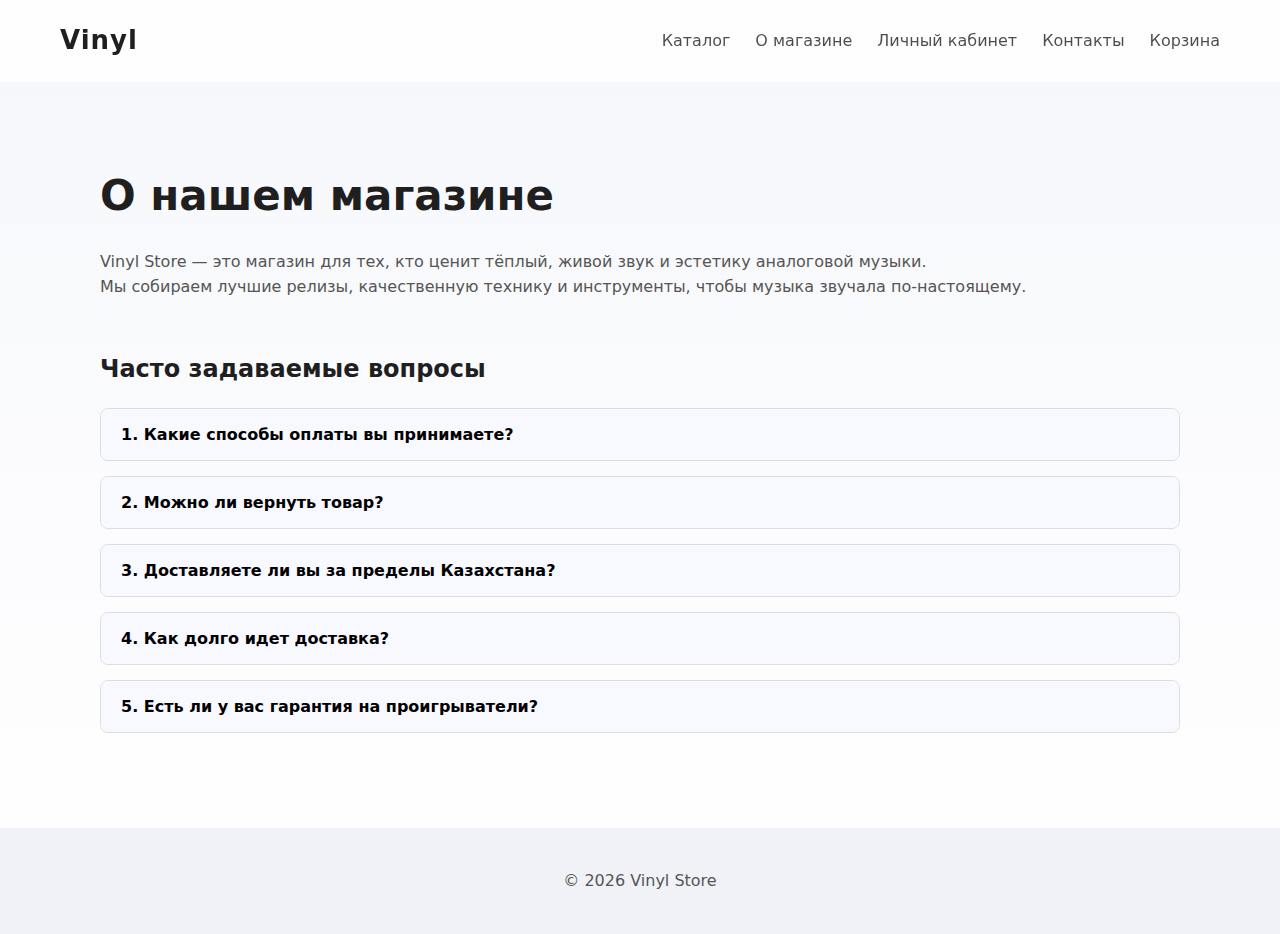
<file: pages/about.html>
<!DOCTYPE html>
<html lang="ru">
<head>
  <meta charset="UTF-8">
  <title>О магазине — Vinyl Store</title>

  <link rel="stylesheet" href="../css/reset.css">
  <link rel="stylesheet" href="../css/base.css">
  <link rel="stylesheet" href="../css/layout.css">
  <link rel="stylesheet" href="../css/components.css">
</head>
<body>

<header class="header">
  <nav class="nav">
    <a href="../index.html" class="logo">Vinyl</a>
    <ul class="nav-list">
      <li><a href="catalog.html">Каталог</a></li>
      <li><a href="about.html">О магазине</a></li>
      <li><a href="account.html">Личный кабинет</a></li>
      <li><a href="contacts.html">Контакты</a></li>
      <li><a href="cart.html">Корзина</a></li>
    </ul>
  </nav>
</header>

<main class="page-content">
  <h1>О нашем магазине</h1>

  <p>
    Vinyl Store — это магазин для тех, кто ценит тёплый,
    живой звук и эстетику аналоговой музыки.
  </p>

  <p>
    Мы собираем лучшие релизы, качественную технику и
    инструменты, чтобы музыка звучала по-настоящему.
  </p>

  <section class="faq">
    <h2>Часто задаваемые вопросы</h2>

    <div class="faq-item">
      <button class="faq-question">1. Какие способы оплаты вы принимаете?</button>
      <div class="faq-answer">Мы принимаем только онлайн-оплату.</div>
    </div>

    <div class="faq-item">
      <button class="faq-question">2. Можно ли вернуть товар?</button>
      <div class="faq-answer">Да, в течение 14 дней при сохранении упаковки и чека.</div>
    </div>

    <div class="faq-item">
      <button class="faq-question">3. Доставляете ли вы за пределы Казахстана?</button>
      <div class="faq-answer">На данный момент доставка доступна только внутри Казахстана.</div>
    </div>

    <div class="faq-item">
      <button class="faq-question">4. Как долго идет доставка?</button>
      <div class="faq-answer">Доставка по Алматы — 1-2 дня, по другим регионам — 3-5 дней.</div>
    </div>

    <div class="faq-item">
      <button class="faq-question">5. Есть ли у вас гарантия на проигрыватели?</button>
      <div class="faq-answer">Да, на все проигрыватели действует гарантия 12 месяцев.</div>
    </div>
  </section>
</main>

<footer class="footer">
  <p>© 2026 Vinyl Store</p>
</footer>

<script>
  // FAQ раскрытие/скрытие
  const faqQuestions = document.querySelectorAll(".faq-question");

  faqQuestions.forEach(q => {
    q.addEventListener("click", () => {
      const answer = q.nextElementSibling;
      const isOpen = answer.style.display === "block";

      // закрываем
      document.querySelectorAll(".faq-answer").forEach(a => a.style.display = "none");

      // открываем
      if (!isOpen) answer.style.display = "block";
    });
  });
</script>
</body>
</html>
</file>
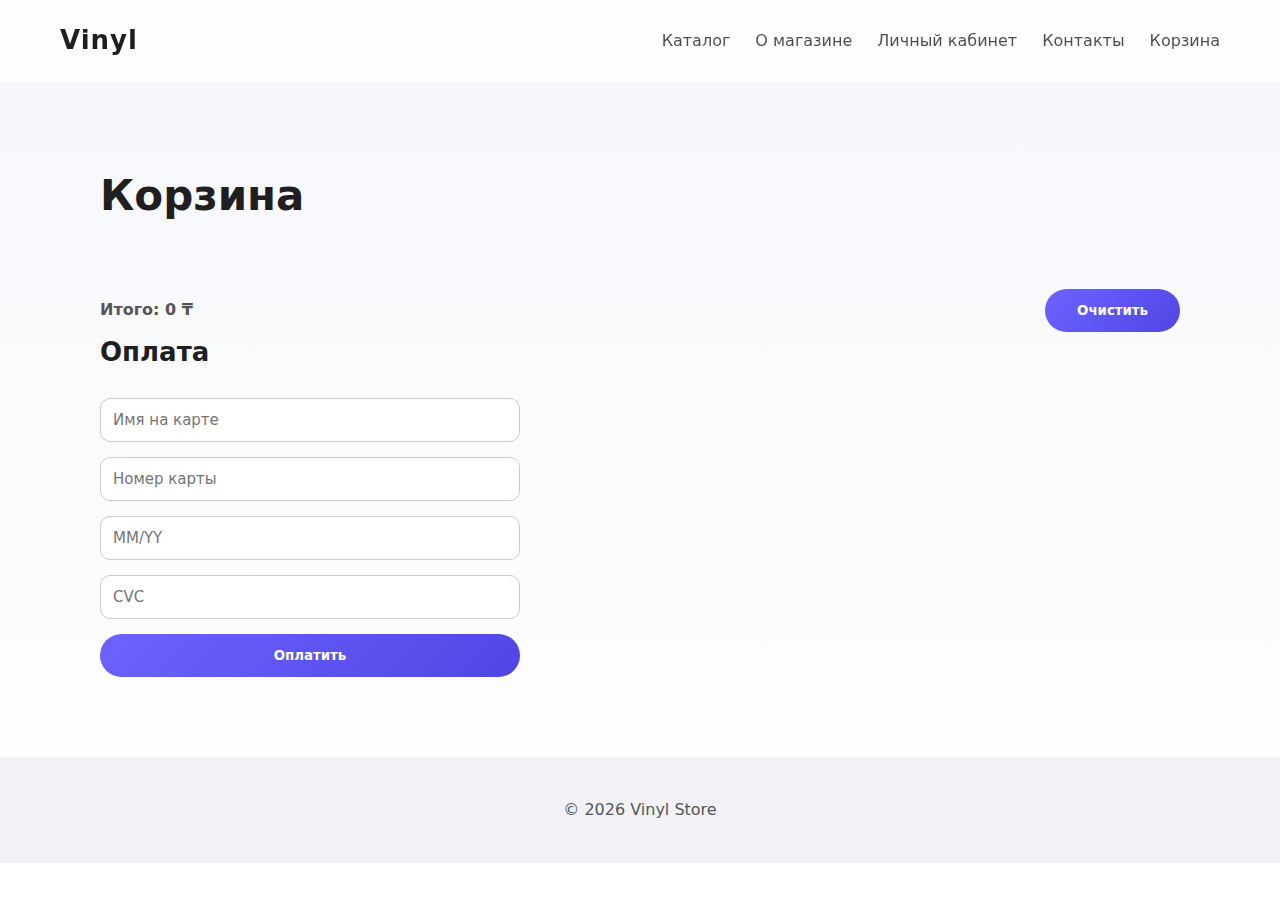
<file: pages/cart.html>
<!DOCTYPE html>
<html lang="ru">
<head>
  <meta charset="UTF-8">
  <title>Корзина — Vinyl Store</title>

  <link rel="stylesheet" href="../css/reset.css">
  <link rel="stylesheet" href="../css/base.css">
  <link rel="stylesheet" href="../css/layout.css">
  <link rel="stylesheet" href="../css/components.css">
</head>
<body>

<header class="header">
  <nav class="nav">
    <a href="../index.html" class="logo">Vinyl</a>
    <ul class="nav-list">
      <li><a href="catalog.html">Каталог</a></li>
      <li><a href="about.html">О магазине</a></li>
      <li><a href="account.html">Личный кабинет</a></li>
      <li><a href="contacts.html">Контакты</a></li>
      <li><a href="cart.html">Корзина</a></li>
    </ul>
  </nav>
</header>

<main class="page-content">
  <h1>Корзина</h1>

  <section class="cart-container"></section>

  <div class="cart-total">
    <p>Итого: <span id="total">0</span> ₸</p>
    <button id="clear-cart" class="btn">Очистить</button>
  </div>

  <div class="payment-form">
    <h2>Оплата</h2>
    <input type="text" id="pay-name" placeholder="Имя на карте">
    <input type="text" id="pay-card" placeholder="Номер карты">
    <input type="text" id="pay-exp" placeholder="MM/YY">
    <input type="text" id="pay-cvc" placeholder="CVC">
    <button id="pay-btn" class="btn">Оплатить</button>
  </div>
</main>

<footer class="footer">
  <p>© 2026 Vinyl Store</p>
</footer>

<script src="../js/script.js"></script>
</body>
</html>
</file>
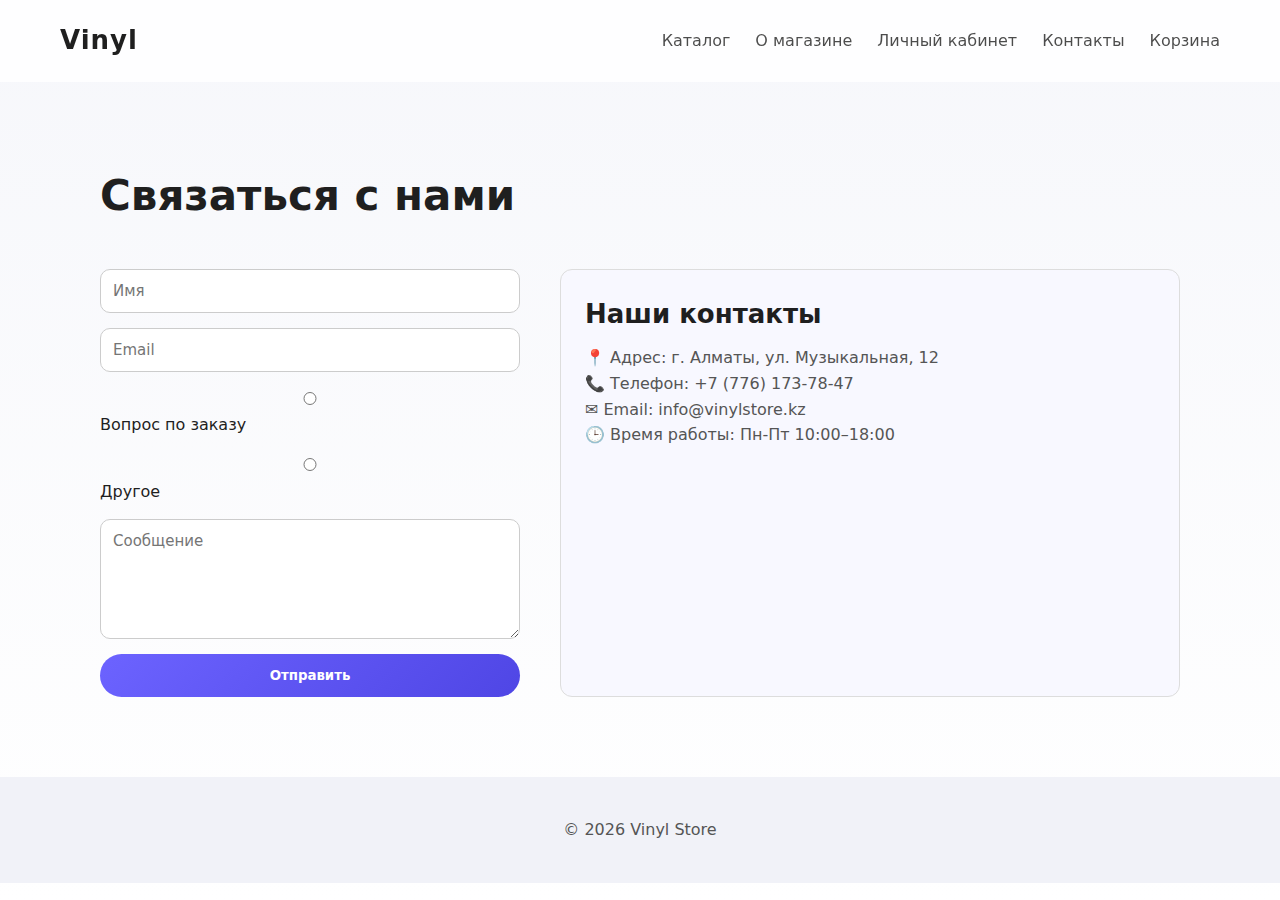
<file: pages/contacts.html>
<!DOCTYPE html>
<html lang="ru">
<head>
  <meta charset="UTF-8">
  <title>Контакты — Vinyl Store</title>

  <link rel="stylesheet" href="../css/reset.css">
  <link rel="stylesheet" href="../css/base.css">
  <link rel="stylesheet" href="../css/layout.css">
  <link rel="stylesheet" href="../css/components.css">
</head>
<body>

<header class="header">
  <nav class="nav">
    <a href="../index.html" class="logo">Vinyl</a>
    <ul class="nav-list">
      <li><a href="catalog.html">Каталог</a></li>
      <li><a href="about.html">О магазине</a></li>
      <li><a href="account.html">Личный кабинет</a></li>
      <li><a href="contacts.html">Контакты</a></li>
      <li><a href="cart.html">Корзина</a></li>
    </ul>
  </nav>
</header>

<main class="page-content">
  <h1>Связаться с нами</h1>

  <div class="contact-wrapper">
    <form class="contact-form contact-left" id="contact-form">
      <input type="text" name="name" placeholder="Имя" required>
      <input type="email" name="email" placeholder="Email" required>

      <label>
        <input type="radio" name="topic" value="order" required>
        Вопрос по заказу
      </label>

      <label>
        <input type="radio" name="topic" value="other">
        Другое
      </label>

      <textarea name="message" placeholder="Сообщение" required></textarea>

      <button type="submit" class="btn">Отправить</button>
    </form>

    <div class="contact-right">
      <h2>Наши контакты</h2>
      <p>📍 Адрес: г. Алматы, ул. Музыкальная, 12</p>
      <p>📞 Телефон: +7 (776) 173-78-47</p>
      <p>✉ Email: info@vinylstore.kz</p>
      <p>🕒 Время работы: Пн-Пт 10:00–18:00</p>
    </div>
  </div>
</main>

<footer class="footer">
  <p>© 2026 Vinyl Store</p>
</footer>

<script src="../js/script.js"></script>
</body>
</html>
</file>
<file: css/base.css>
body {
  font-family: 'Segoe UI', system-ui, sans-serif;
  background: linear-gradient(180deg, #f6f7fb, #ffffff);
  color: #1f1f1f;
  line-height: 1.6;
}

h1 {
  font-size: 42px;
  margin-bottom: 20px;
}

h2 {
  font-size: 26px;
  margin-bottom: 10px;
}

h3 {
  font-size: 20px;
}

p {
  color: #555;
}

a {
  color: inherit;
  text-decoration: none;
}

.page-content {
  padding: 80px 60px;
  max-width: 1200px;
  margin: 0 auto;
}

input, textarea {
  font-family: inherit;
  font-size: 15px;
  outline: none;
}

input:focus, textarea:focus {
  border-color: #6c63ff;
  box-shadow: 0 0 5px rgba(108, 99, 255, 0.3);
}
</file>
<file: css/layout.css>
.header {
  background: rgba(255, 255, 255, 0.85);
  backdrop-filter: blur(8px);
  position: sticky;
  top: 0;
  z-index: 10;
}

.nav {
  max-width: 1300px;
  margin: 0 auto;
  padding: 20px 60px;
  display: flex;
  justify-content: space-between;
  align-items: center;
}

.logo {
  font-size: 26px;
  font-weight: 800;
  letter-spacing: 1px;
}

.nav-list {
  list-style: none;
  display: flex;
  gap: 25px;
}

.nav-list a {
  font-weight: 500;
  opacity: 0.8;
}

.nav-list a:hover {
  opacity: 1;
}

/* HERO */
.hero {
  min-height: 65vh;
  background:
    linear-gradient(120deg, rgba(98, 84, 255, 0.8), rgba(63, 50, 200, 0.85)),
    url("../images/hero.jpg") center / cover no-repeat;
  display: flex;
  align-items: center;
  padding: 0 80px;
}

.hero-content {
  max-width: 600px;
}

.hero h1 {
  color: #fff;
  font-size: 46px;
}

.hero p {
  color: #eaeaff;
  font-size: 18px;
  margin-bottom: 25px;
}

/* FEATURES */
.features {
  max-width: 1200px;
  margin: -60px auto 0;
  padding: 0 60px 80px;
  display: grid;
  grid-template-columns: repeat(3, 1fr);
  gap: 30px;
}

/* CATALOG */
.catalog-header {
  padding: 80px 60px 40px;
  text-align: center;
}

.filters {
  display: flex;
  justify-content: center;
  gap: 15px;
  margin-bottom: 40px;
}

.catalog {
  padding: 0 60px 80px;
  max-width: 1300px;
  margin: 0 auto;
  display: grid;
  grid-template-columns: repeat(auto-fill, minmax(240px, 1fr));
  gap: 30px;
}

/* SEARCH INPUT */
.search-input {
  display: block;
  margin: 0 auto 20px;
  width: 500px;
  max-width: 90%;
  padding: 8px 12px;
  font-size: 16px;
  border: 1px solid #ccc;
  border-radius: 5px;
  box-shadow: 0 2px 5px rgba(0,0,0,0.1);
}

/* FOOTER */
.footer {
  background: #f1f2f8;
  padding: 40px;
  text-align: center;
  color: #777;
}

/* CONTACT PAGE */
.contact-wrapper {
  display: flex;
  gap: 40px;
  margin-top: 40px;
}

.contact-left {
  flex: 1;
}

.contact-right {
  flex: 1;
  background: #f8f8ff;
  padding: 24px;
  border-radius: 12px;
  border: 1px solid #ddd;
}

.account-wrapper {
  display: flex;
  gap: 40px;
  margin-top: 40px;
}

.account-left {
  flex: 1;
}

.account-right {
  flex: 1;
  background: #f8f8ff;
  padding: 24px;
  border-radius: 12px;
  border: 1px solid #ddd;
  display: flex;
  flex-direction: column;
  justify-content: center;
}

.account-right img {
  height: 260px;
  object-fit: cover;
  border-radius: 12px;
  margin-bottom: 16px;
}

.account-right p {
  font-size: 16px;
  line-height: 1.5;
}


@media (max-width: 1024px) {
  .features {
    grid-template-columns: repeat(2, 1fr);
  }
  .nav { padding: 20px 40px; }
  .hero { padding: 0 40px; }
}


@media (max-width: 768px) {
  .features {
    grid-template-columns: 1fr;
    margin-top: 40px;
  }
  .catalog, .page-content {
    padding: 40px 20px;
  }
  .hero {
    padding: 40px 20px;
    min-height: 55vh;
  }
  .hero h1 {
    font-size: 34px;
  }
  .contact-wrapper, .account-wrapper {
    flex-direction: column;
  }
  .contact-right, .account-right {
    margin-top: 30px;
  }
}
</file>
<file: css/components.css>
.btn {
  display: inline-block;
  padding: 14px 32px;
  background: linear-gradient(135deg, #6c63ff, #4f46e5);
  color: #fff;
  border-radius: 30px;
  font-weight: 600;
  border: none;
  transition: 0.3s ease;
}

.btn:hover {
  transform: translateY(-3px);
  box-shadow: 0 12px 30px rgba(108, 99, 255, 0.4);
}

/* FEATURE CARD */
.feature-card {
  background: #fff;
  padding: 40px 30px;
  border-radius: 22px;
  text-align: center;
  box-shadow: 0 15px 35px rgba(0, 0, 0, 0.08);
  transition: 0.3s;
}

.feature-card:hover {
  transform: translateY(-6px);
}

/* PRODUCT CARD */
.card {
  background: #fff;
  border-radius: 20px;
  padding: 20px;
  box-shadow: 0 12px 30px rgba(0, 0, 0, 0.08);
  transition: 0.3s;
  display: flex;
  flex-direction: column;
}

.card img {
  border-radius: 14px;
  margin-bottom: 15px;
  height: 200px;
  object-fit: cover;
}

.card h3 {
  margin-bottom: 10px;
}

.price {
  color: #6c63ff;
  font-weight: 700;
  margin-bottom: 15px;
}

/* FILTER BUTTONS */
.filters button {
  padding: 10px 22px;
  border-radius: 25px;
  border: 1px solid #ddd;
  background: #fff;
  transition: 0.3s;
}

.filters button:hover {
  background: #6c63ff;
  color: #fff;
  border-color: transparent;
}

/* FORMS */
input,
textarea {
  width: 100%;
  padding: 12px;
  border-radius: 10px;
  border: 1px solid #ccc;
  font-size: 15px;
}

textarea {
  resize: vertical;
  min-height: 120px;
}

.account-form,
.contact-form,
.payment-form {
  max-width: 420px;
  display: flex;
  flex-direction: column;
  gap: 15px;
}

.cart-total {
  margin-top: 30px;
  display: flex;
  justify-content: space-between;
  align-items: center;
  font-weight: 600;
}

/* ЛИЧНЫЙ КАБИНЕТ */
.account-form,
.account-view {
  max-width: 420px;
  margin-top: 24px;
  padding: 24px;
  border: 1px solid #ddd;
  border-radius: 8px;
  background: #fff;
}

.account-form label {
  display: flex;
  flex-direction: column;
  gap: 6px;
  margin-bottom: 16px;
}

.account-form input {
  padding: 10px;
  font-size: 14px;
}

.account-view p {
  margin-bottom: 12px;
  font-size: 15px;
}

.account-view .btn {
  margin-top: 16px;
}

/* CART */
.cart-container {
  display: flex;
  flex-direction: column;
  gap: 20px;
  margin: 30px 0;
}

.cart-item {
  display: flex;
  gap: 20px;
  align-items: center;
  background: #fff;
  padding: 16px;
  border-radius: 16px;
  box-shadow: 0 10px 25px rgba(0, 0, 0, 0.06);
}

.cart-item img {
  width: 100px;
  height: 100px;
  object-fit: cover;
  border-radius: 12px;
  flex-shrink: 0;
}

.cart-item h4 {
  font-size: 16px;
  margin-bottom: 6px;
}

.cart-item p {
  font-weight: 600;
  color: #6c63ff;
  margin-bottom: 8px;
}

.remove-btn {
  background: none;
  border: none;
  color: #ff4d4d;
  font-size: 14px;
  cursor: pointer;
  padding: 0;
}

.remove-btn:hover {
  text-decoration: underline;
}

/* FAQ */
.faq {
  margin-top: 50px;
}

.faq h2 {
  margin-bottom: 20px;
  font-size: 24px;
}

.faq-item {
  margin-bottom: 15px;
  border-radius: 8px;
  overflow: hidden;
  border: 1px solid #ddd;
}

.faq-question {
  width: 100%;
  text-align: left;
  padding: 16px 20px;
  background: #f8f8ff;
  border: none;
  font-size: 16px;
  font-weight: 600;
  cursor: pointer;
  outline: none;
  transition: background 0.3s;
}

.faq-question:hover {
  background: #e0e0ff;
}

.faq-answer {
  display: none;
  padding: 16px 20px;
  background: #fff;
  font-size: 15px;
  line-height: 1.5;
}
</file>
